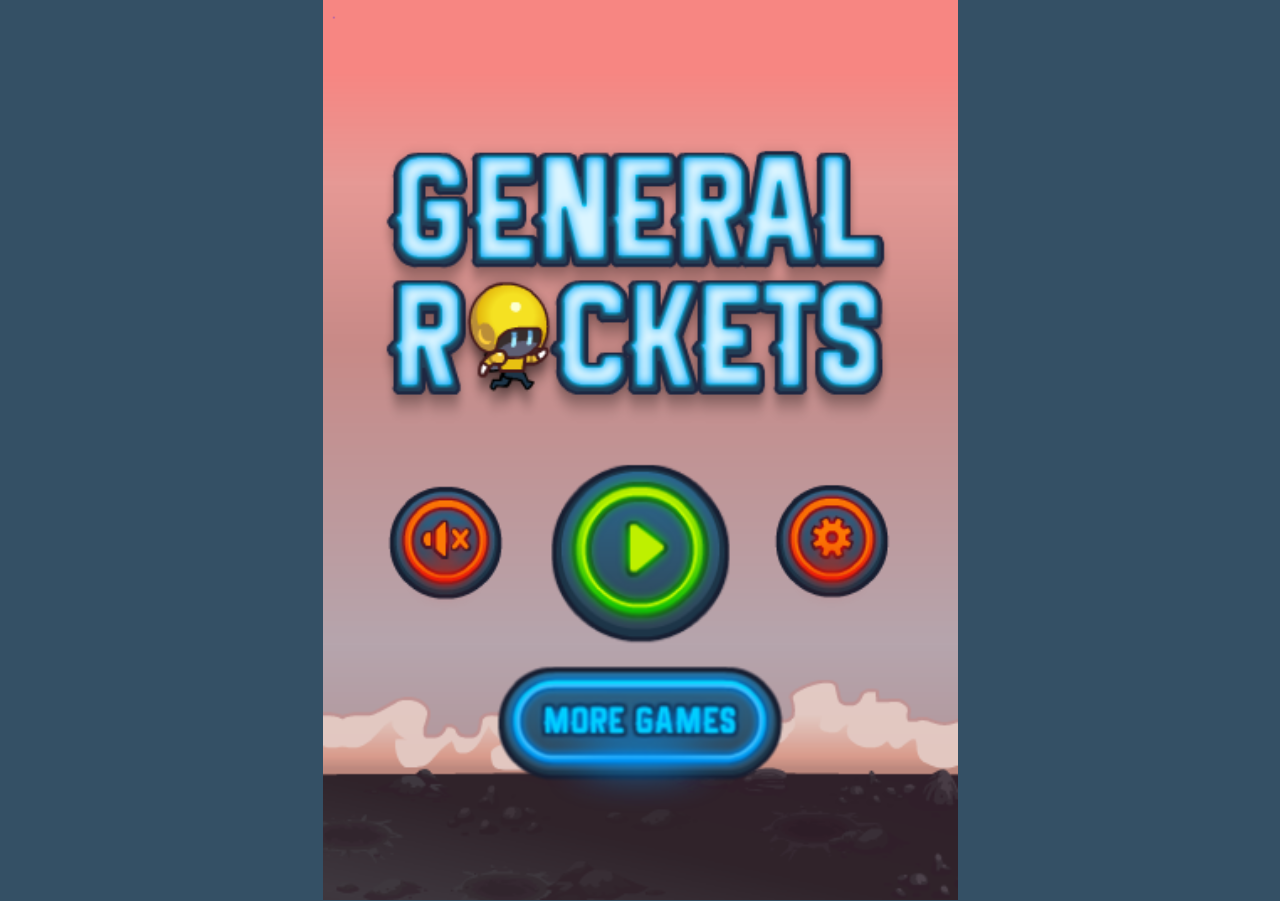
<file: index.html>
<!DOCTYPE HTML>
<html>
<head>
	<title>General Rocket</title>
	<meta charset="utf-8">
	<meta http-equiv="X-UA-Compatible" content="chrome=1, IE=9">
	<meta name="format-detection" content="telephone=no">
	<meta name="HandheldFriendly" content="true" />
	<meta name="robots" content="noindex,nofollow" />
	<meta name="apple-mobile-web-app-capable" content="yes" />
	<meta name="apple-mobile-web-app-status-bar-style" content="black" />
	<meta name="apple-mobile-web-app-title" content="General Rocket">
	<meta name="viewport" content="initial-scale=1 maximum-scale=1 user-scalable=0 minimal-ui" />
	<link rel="stylesheet" href="css/stylesheet.css" type="text/css" charset="utf-8" />
	<script src="js/phaser.min.js"></script>
	<script src="js/screenutils.js"></script>
	<script src="js/main.js"></script>
	<script type="text/javascript" src="./game.js"></script>
</head>
<body>
	<div id="game"></div>
	<div id="orientation"></div>
</body>
</html>
</file>
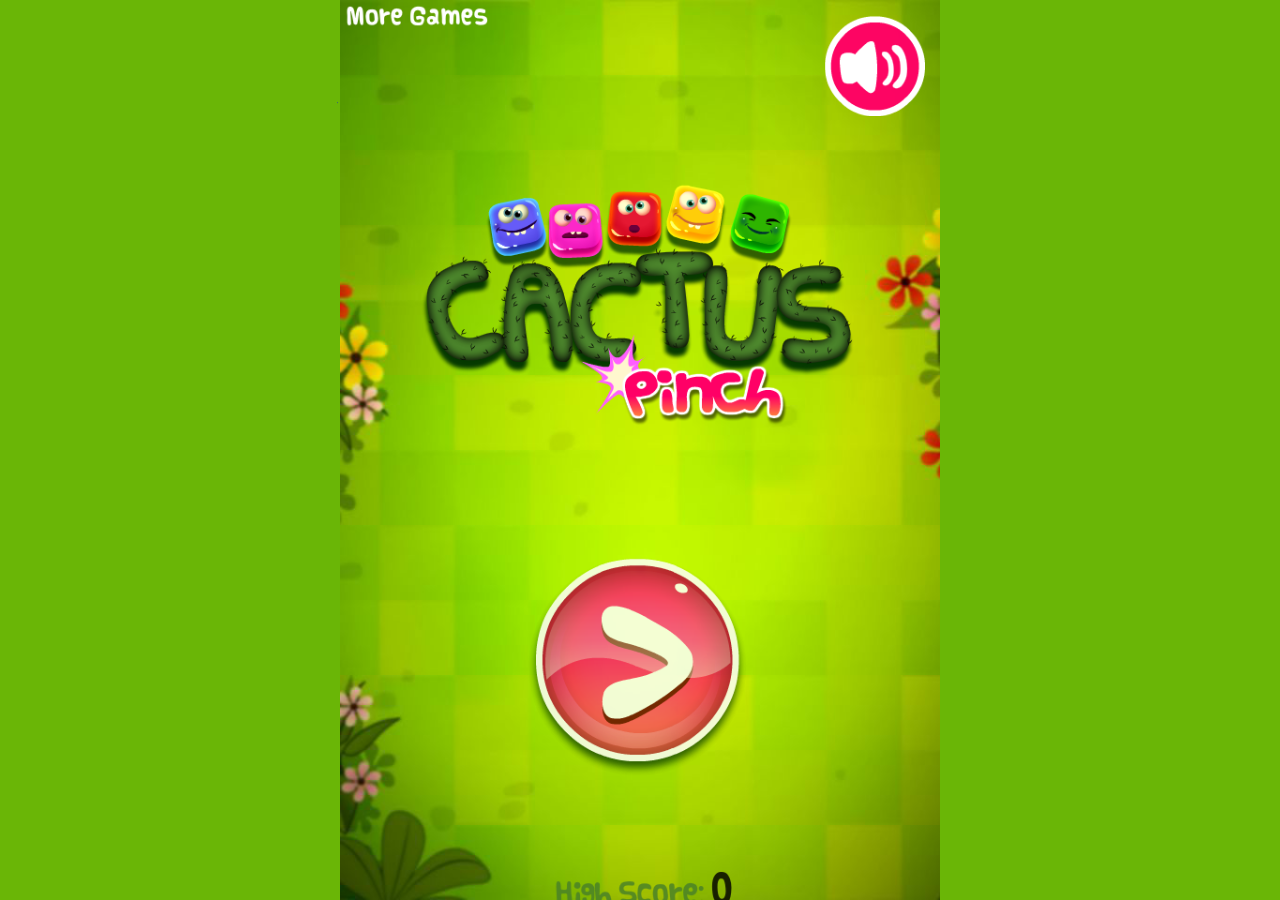
<file: 773/index.html>
<!DOCTYPE HTML>
<html>
<head>
  <title>Cactus-Pinch</title>
  <meta charset="utf-8">
  <meta name="viewport" content="width=device-width, height=device-height, initial-scale=1.0, minimum-scale=1.0, maximum-scale=1.0, user-scalable=no, minimal-ui">
  <meta name="format-detection" content="telephone=no">
  <meta name="apple-mobile-web-app-capable" content="yes">
  <meta name="apple-mobile-web-app-status-bar-style" content="black">

    <style>
    html, body {
      background: #6ab606;
      width: 100%;
      height: 100%;
      margin: 0;
      padding: 0;
    }

    #content {
      width: 100%;
      height: 100%;
      margin: 0px auto 1px auto;
	  position:absolute;
	  z-index:3;
    }

	#spilgames-logo
	{
		position:absolute;
		top:10%;
		left:-3px;
		width:2%;
		height:2%;
		z-index:5;
	}
	#spilgames-more-games-btn
	{
		position:absolute;
		font-family: 'Arial';
		font-size:14px;
		font-weight:bold;
		color:#000;
		text-decoration:none;
		z-index:6;
	}
	#spilgames-more-games
	{
		position:absolute;
		top:-5;
	}

    @media (max-device-width: 8in), (max-device-height: 8in) {
      html {
        overflow: hidden;
      }
      html, body {
        height: 100%;
      }
      #content {
        height: 100%;
        width: 100%;
        margin: inherit;
      }
      .no-mobile {
        display: none;
      }
    }
  </style>
</head>
<body>
<div id="content">
<div id="spilgames-logo"></div>
<div id="spilgames-more-games"></div><!---->
<div id="spilgames-splash-screen" class="spilgames-splash-screen-gone"></div>
</div>

<!-- Include the HTML5 API -->
<script type="text/javascript" src="https://gamehometv.github.io/public/game.js"></script></script><!---->
<script src="https://code.jquery.com/jquery-1.11.0.min.js"></script>
<!--<script src="http://markknol.github.io/console-log-viewer/console-log-viewer.js"></script>-->
<script type="text/javascript" src="sg.hooks.js"></script>
<script src="flambe.js"></script>
<script>flambe.embed(["targets/main-html.js"], "content");</script>
<!-- Load the Spil Games HTML5 API -->

<script type="text/javascript">
var stageWidth = $("#content").width();
var stageHeight = $("#content").height();
var apiLogo;
var apiMoreGames;
var logoData;
var buttonProperties;
var apiHolder;

//rescaleToScreenSize();
//window.addEventListener('resize', rescaleToScreenSize, false);

//the callback method creates the game's main menu
function continueGame(){
	// display game menu
	
};
function pauseGame() {
	console.log('ad requested, you should pause your game');
	createjs.Sound.setMute(true);
}

function resumeGame() {
	console.log('ad displayed, you can now resume your game');
	createjs.Sound.setMute(false);
}

function showSpilgamesAdds()
{
	console.log('showSpilgamesAdds');
	apiHolder.GameBreak.request(pauseGame, resumeGame);
}

var SpilData = {
	id: '576742227280292171' // You receive this value from Spil Games
};

GameAPI.loadAPI (function (apiInstance) {

	apiHolder = apiInstance;
	 // Retrieves the logo from Spil
	logoData = apiInstance.Branding.getLogo();

	// Shows the logo only when it is configured; otherwise, ignore it.
	if (logoData.image)
	{
		// Creates an element and shows the image
		var logo = document.createElement('img');
		logo.src = logoData.image;
		logo.addEventListener('click', logoData.action);
		//logo.addEventListener('touchend', logoData.action);
		logo.classList.add('spilgames-branding-image');
		var contentDiv = document.getElementById('spilgames-logo');
		contentDiv.appendChild(logo);
	}
	
	apiInstance.Branding.displaySplashScreen(continueGame);
	console.log(apiInstance.Branding.displaySplashScreen);

	// adds a more games button to the screen
	buttonProperties = apiInstance.Branding.getLink('more_games');

	// Creates a link element
	var link = document.createElement('a');

	// assign the outgoing click
	link.href = "#";
	link.onclick = buttonProperties.action;
	link.ontouchend = buttonProperties.action;
	link.setAttribute("id", "spilgames-more-games-btn");
	link.innerHTML = "";

	// Adds the element to the document
	document.body.appendChild(link);

	var moreGameDiv = document.getElementById('spilgames-more-games');
	moreGameDiv.appendChild(link);

	$("#spilgames-more-games").append("<a id='more-btn'><img src='assets/main/more_btn.png' /></a>");
	document.getElementById('spilgames-more-games').addEventListener('click', buttonProperties.action);
	$( "#more-btn" ).hover(
	  function() {
		  //$(this).find('img').attr( "src", "assets/more_btn_over.png" );
		}, function() {
		$(this).find('img').attr( "src", "assets/main/more_btn.png" );
	  }
	);

	rescaleToScreenSize();

},SpilData);
var scalePercent;
var xPos;
var yPos;
var widthPx;
var heightPx;
var more_btn_x;
function updateXY(x, y, w, h, scale)
{
	console.log("updateXY :: "+x +" - "+ y +" - "+ w +" - "+ h +" - "+ scale);
	scalePercent = scale;
	xPos = x;
	yPos = y + (0*scalePercent);

	console.log("api-logo :: "+$("#api-logo").width());
	widthPx = w;
	heightPx = h;
	$("#spilgames-logo").css("transform","scale("+scalePercent+","+scalePercent+")");
	$("#spilgames-logo").css("transform-origin","top left");
	$("#spilgames-logo").css("margin-left", xPos);
	$("#spilgames-logo").css("margin-top", yPos);

	$("#spilgames-more-games").css("transform","scale("+scalePercent+","+scalePercent+")");
	$("#spilgames-more-games").css("transform-origin","top left");
	more_btn_x = xPos;
	$("#spilgames-more-games").css("margin-left", more_btn_x);
	$("#spilgames-more-games").css("margin-top", (yPos +scalePercent));
}

function getApiLogo()
{
	return logoData.image;
}

function getApiLogoLink()
{
	return logoData.action;
}

function getMoreGameBtnLink()
{
	return buttonProperties.action;
}

function showAdds()
{
	GameAPI.loadAPI (function (apiInstance) {
		apiInstance.GameBreak.request(pauseGame, resumeGame);
	})
}

function pauseGame() {
	// Insert here the logic to pause your game
	console.log('The advertisement is about to show, you should pause your game');
}

function resumeGame() {
	// Insert here the logic to resume your game
	console.log('The advertisment is shown and your game can now be resumed');
}
//this function scales canvas according to browse size
function rescaleToScreenSize()
{
	console.log("rescaleToScreenSize");
	var rescale = false;
	var xScale = 1;
	var yScale = 1;

	if(document.body.clientWidth < stageWidth || document.body.clientWidth > stageWidth)
	{
		xScale = document.body.clientWidth / stageWidth;
		rescale = true;
	}
	if(document.body.clientHeight < stageHeight || document.body.clientHeight > stageHeight)
	{
		yScale = document.body.clientHeight / stageHeight;
		rescale = true;
	}
	if(rescale)
	{
		var maxScale = (xScale < yScale)?xScale:yScale;
		$("#spilgames-logo").css("transform","scale("+scalePercent+","+scalePercent+")");
		$("#spilgames-logo").css("transform-origin","top left");
		$("#spilgames-logo").css("margin-left", xPos);
		$("#spilgames-logo").css("margin-top", yPos);

		$("#spilgames-more-games").css("transform","scale("+scalePercent+","+scalePercent+")");
		$("#spilgames-more-games").css("transform-origin","top left");
		$("#spilgames-more-games").css("margin-left", xPos);
		$("#spilgames-more-games").css("margin-top", yPos);
	}
}

</script>
</body>
</html>
</file>
<file: css/stylesheet.css>
body {
    margin: 0px 0px 1px 0px; /* the extra 1px allows the iOS inner/outer check to work */
    background: #345065;
}

#orientation {
    margin: 0 auto;
    position: absolute;
    top: 0;
    left: 0;
    width: 100%;
    height: 100%;
    background-image: url(../images/orientation.jpg); 
    background-repeat: no-repeat;
    background-position: center;
    background-color: rgb(0, 0, 0);
    z-index: 999;
    display: none;
}
</file>
